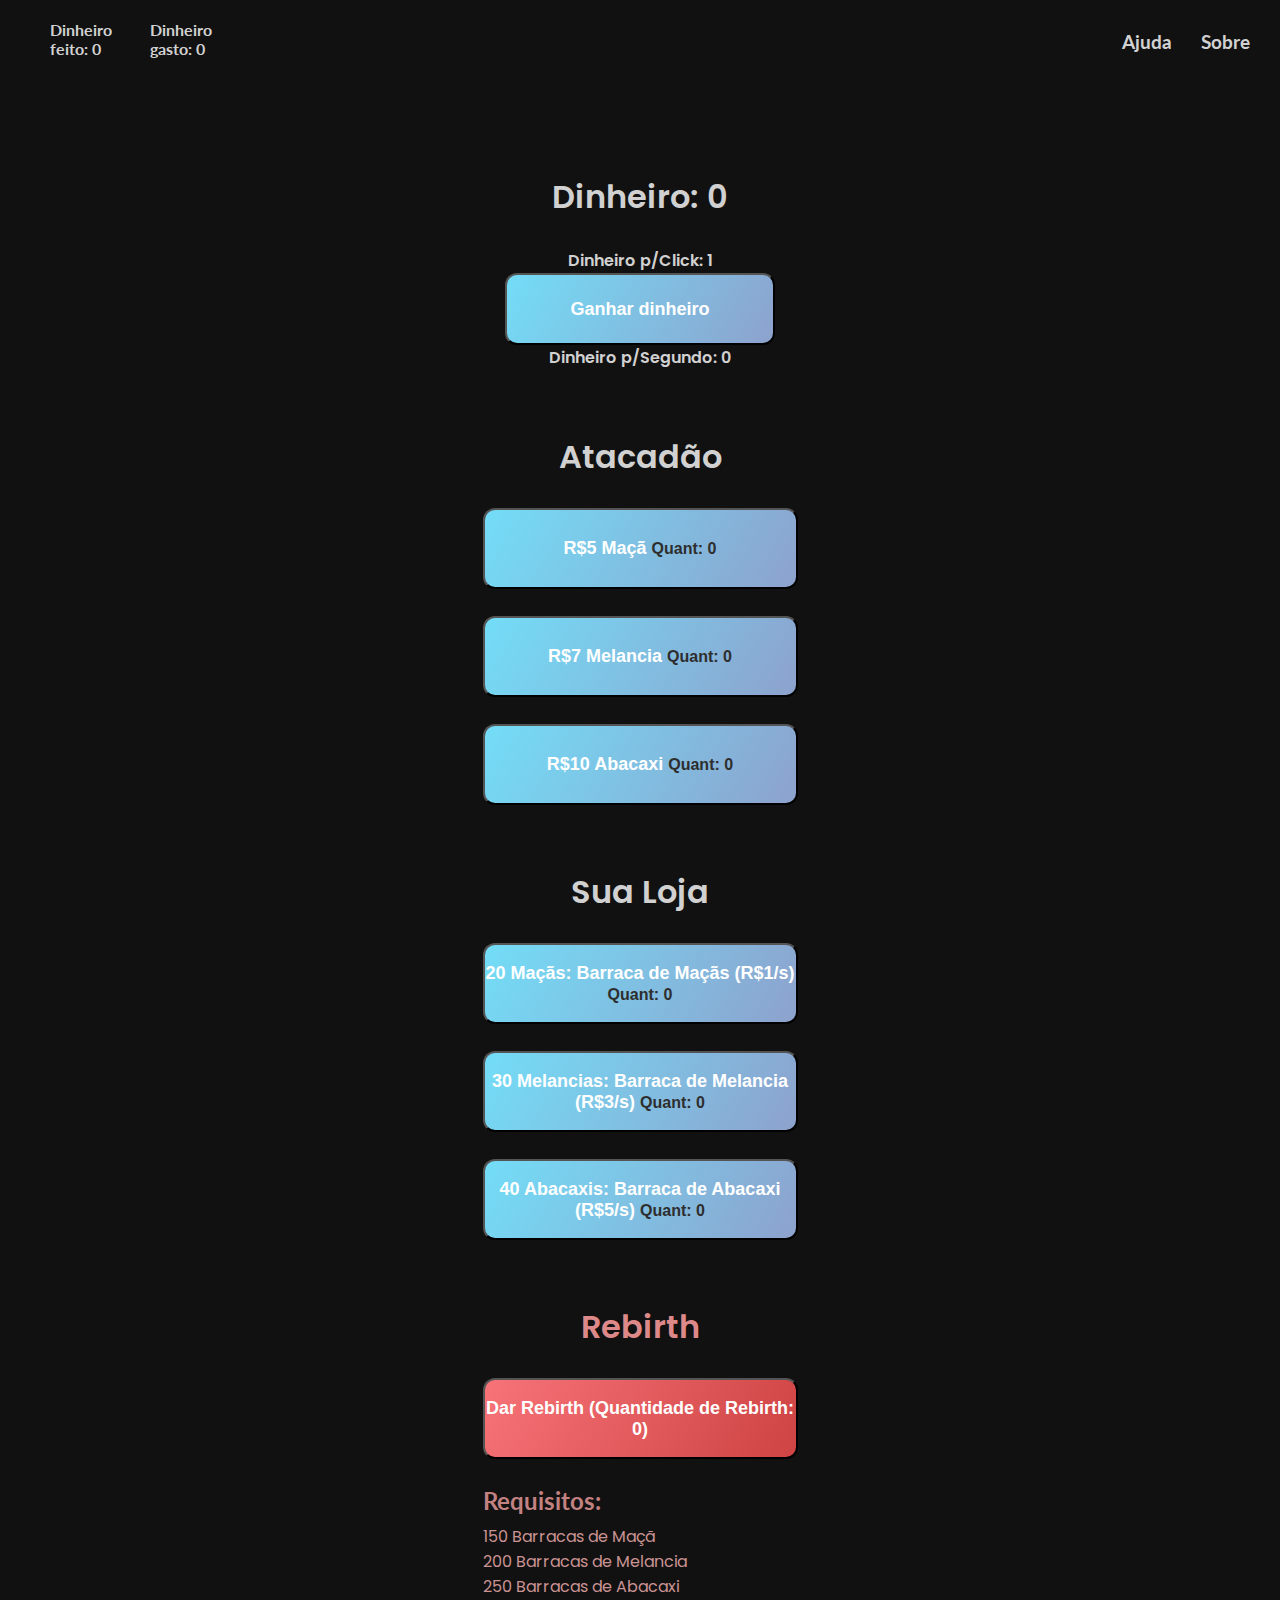
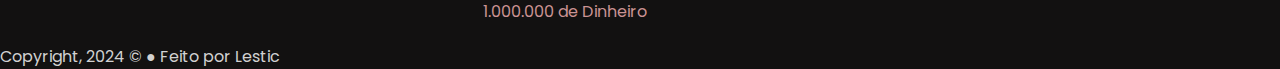
<file: index.html>
<!DOCTYPE html>
<html lang="pt-br">
<head>
  <meta charset="UTF-8">
  <meta name="viewport" content="width=device-width, initial-scale=1.0">
  <meta property="og:title" content=" :: Fruit Store - Menu Principal :: ">
  <meta property="og:site_name" content="https://lesticc.github.io/fruitstore/">
  <meta property="og:description" content="Um jogo Clicker criado por Lestic!">
  <meta property="og:type" content="website">
  <meta property="og:author" content="Lestic">
  <meta property="og:locale" content="pt_BR">
  <meta name="descripition" content="Um jogo Clicker criado por Lestic!">
  <meta name="copyright" content="FruitStore ©">
  <meta name="author" content="Lestic">
  <meta name="twitter:card" content="summary_large_image"/>
  <meta name="twitter:site" content="@digitalocean"/>
  <meta name="twitter:title" content=":: Fruit Store ::"/>
  <meta name="twitter:description" content="Um jogo Clicker criado por Lestic!"/>
  <meta name="google-site-verification" content="qdvhe5ySrzU-nxPTR2QinfaxhhXcJ3-aOKkdvIsd1sU"/>
  <!--<meta name="twitter:image" content="https://html.sammy-codes.com/images/large-profile.jpg"/>-->
  <title> :: Fruit Store - Menu Principal :: </title>
  <script src="./src/js/variaveis.js"></script>
  <script src="./src/js/index.js"></script> 
  <link rel="stylesheet" href="./src/css/reset.css">
  <link rel="stylesheet" href="./src/css/import.css">
  <link rel="stylesheet" href="./src/css/base.css">
  <link rel="stylesheet" href="./src/css/texto.css">
</head>
<body>
  <div class="mainindex">
    <div class="header">
      <header class="header-main-header">
        <div class="header-stats-main">
        </div>
        <div class="header-stats-main">
          <div class="moneymakediv header-main-header-stats"><p class="lato-bold">Dinheiro feito: <span id="makemoney">0</span></p></div>
          <div class="moneywaste header-main-header-stats"><p class="lato-bold">Dinheiro gasto: <span id="wastemoney">0</span></p></div>
        </div>
        <div class="header-link-otherpages">
          <ul> 
            <button class="lato-bold aheader-link-otherpages" id="botaoajuda">Ajuda</button>
            <button class="lato-bold aheader-link-otherpages" id="botaosobre">Sobre</button>
          </ul> 
        </div>  
      </header>
    </div>
    <div id="home-index"> <!-- Home index -->
      <div class="money">
        <p class="poppins-semibold dinheiro naoSelecionavel">Dinheiro: <span id="money" class="spanmoney">0</span></p>
      </div>
      <div class="indexhome">
        <div class="botaohomedpc">
          <p class="poppins-semibold naoSelecionavel">Dinheiro p/Click: <span id="dpc">1</span></p>
        </div>
        <div class="botaohome">
          <button class="buttonhome naoSelecionavel" id="botao">Ganhar dinheiro</button>
        </div>
        <div class="botaohome">
          <p class="poppins-semibold naoSelecionavel">Dinheiro p/Segundo: <span id="cps">0</span></p>
      </div>
        <div class="items">
          <div class="titulo">
            <h1 class="titulomarketplace poppins-semibold naoSelecionavel">Atacadão</h1>
          </div>
        <div class="store">
          <div class="storelista">
            <button class="buttonstore naoSelecionavel" id="marketplaceone"><span id="itemnumeroum">R$5 Maçã</span> <span class="marketplacenum">Quant: <span id="applenum">0</span></button>
            <button class="buttonstore naoSelecionavel" id="marketplacetwo"><span id="itemnumerodois">R$7 Melancia</span> <span class="marketplacenum">Quant: <span id="watermelonnum">0</span></button>
            <button class="buttonstore naoSelecionavel" id="marketplacethr"><span id="itemnumerotres">R$10 Abacaxi</span> <span class="marketplacenum">Quant: <span id="pineapplenum">0</span></button>
          </div>
        </div>
      </div>
      <div class="yourstore">
        <div class="titulo">
          <h1 class="titulomarketplace poppins-semibold naoSelecionavel">Sua Loja</h1>
        </div>
        <div class="store">
          <div class="storelista">
            <button class="buttonstore naoSelecionavel" id="sellapple"><span id="itemnumeroquatro">20 Maçãs: Barraca de Maçã (R$1/s)</span> <span class="marketplacenum">Quant: <span id="sellapplenum">0</span></button>
            <button class="buttonstore naoSelecionavel" id="sellwatermelon"><span id="itemnumerocinco">30 Melancias: Barraca de Melancia (R$3/s)</span> <span class="marketplacenum">Quant: <span id="sellwatermelonnum">0</span></button>
            <button class="buttonstore naoSelecionavel" id="sellpineapple"><span id="itemnumeroseis">35 Abacaxis: Barraca de Abacaxi (R$5/s)</span> <span class="marketplacenum">Quant: <span id="sellpineapplenum">0</span></span></button>
          </div>
        </div>
        <div class="yourstore">
          <div class="titulo">
            <h1 class="titulomarketplacerebirth poppins-semibold naoSelecionavel">Rebirth</h1>
          </div>
          <div class="store">
            <div class="storelista">
              <button class="buttonstorerebirth naoSelecionavel" id="btsr">Dar Rebirth (Quantidade de Rebirth: <span id="rebirthnum">0</span>)</button>
              <div class="rebirthstore naoSelecionavel">
                <h2 class="rebirthstoreh2">Requisitos:</h2>
                <div class="rebirthstorelist">
                  <p class="rebirthstorelistp" id="rebirthstorelistpu">150 Barracas de Maçã</p>
                  <p class="rebirthstorelistp" id="rebirthstorelistpd">200 Barracas de Melancia</p>
                  <p class="rebirthstorelistp" id="rebirthstorelistpt">250 Barracas de Abacaxi</p>
                  <p class="rebirthstorelistp" id="rebirthstorelistpq">1.000.000 de Dinheiro</p>
                </div>
              </div>
            </div>
          </div>
        </div>
      </div>
     </div>
    </div> <!--Home index - Final -->
    <div id="home-ajuda" style="display:none;"> <!-- Home ajuda -->
      <div class="home-sobrehtml">
          <div class="text-home-sobrehtml">
              <h1>Central de Ajuda</h1>
              <br>
              <p>Aqui será onde suas dúvidas sobre o jogo serão respondidas.</p>
              <br><br>
              <h2>Como jogar?</h2>
              <br>
              <p>Você consegue R$1 a cada vez que você aperta o botão "Ganhar Dinheiro", assim você pode comprar suas coisas.</p>
              <br><br>
              <h2>Como conseguir clicks por segundo?</h2>
              <br>
              <p>Comprando 20 laranjas (com R$100), você comprará a Barraca de Maçã logo na parte inferior do site. Assim também funcionando para o abacaxi.</p>
          </div>
      </div>
  </div> <!-- Home ajuda - Final -->
  <div class="home-sobrehtml" id="home-sobre" style="display:none;"> <!-- Home sobre -->
    <div class="text-home-sobrehtml">
      <h1>Sobre o Fruit Store</h1>
      <p class="text-home-sobrehtml-versao">(Beta V1.3)</p>
      <br>
      <p>É um jogo clicker, que você compra frutas, faz sua loja e começa a ganhar dinheiro, para investir cada vez mais. O jogo ainda está no processo de desenvolvimento, sendo esse seu lançamento
          beta. Para testes e divulgação.
      </p>
      <br><br>
      <h2>Inspirações</h2>
      <br>
      <p>MoneyClicker - Lohran</p>
      <p>CookieClicker - Julien</p>
      <br><br>
      <h2>Pessoas especiais</h2>
      <br>
      <p>Meus amigos da escola (:D)</p>
      <p>Lohran pelas suas ajudas no JS</p>
      <br><br>
      <h2>Bastidores</h2>
      <br>
      <p>Progamação, Estilizagem, Estrutura: Lestic</p>
    </div>
   </div> <!-- Home sobre final-->
  </div>
    <div class="footer">
      <footer>
        <p>Copyright, 2024 © ● Feito por Lestic</p>
      </footer>
    </div>
  </div>
</body>
</html>
</file>
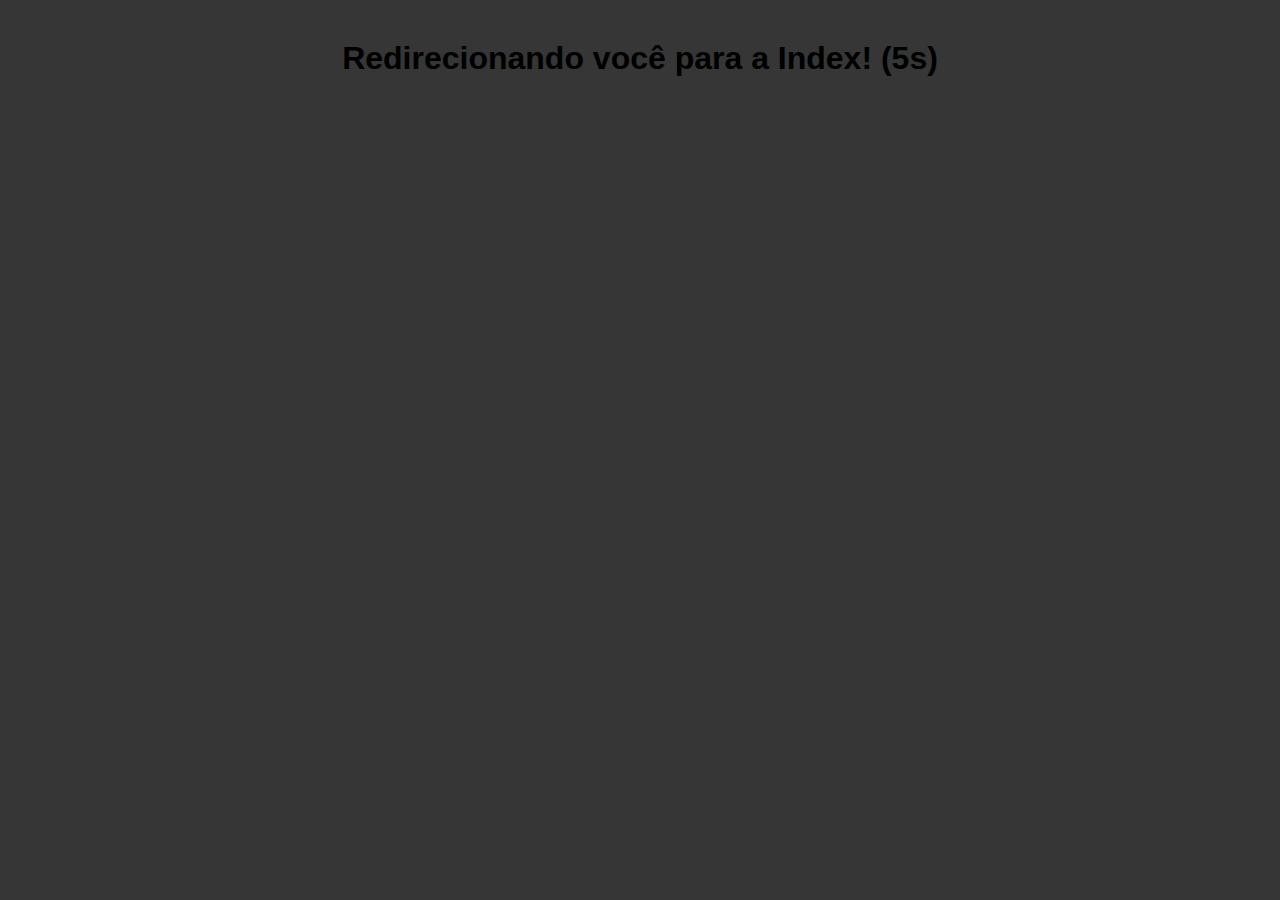
<file: ajuda.html>
<!DOCTYPE html>
<html lang="en">
<head>
    <meta charset="UTF-8">
    <meta name="viewport" content="width=device-width, initial-scale=1.0">
    <meta http-equiv="refresh" content="5; URL='./'"/>
    <style>
        body{
            background-color:rgb(54, 54, 54);
        }
        .flex{
            display:flex;
            justify-content:center;
            align-content:center;
            margin-top:20px;
            text-align:center;
        }
        .block{
            display:block;
        }
        h1, p, a{
            font-family:sans-serif;
            margin:0;
            color:black;
        }
        #a{
            margin-top:3px;
            display:none;
        }
    </style>
    <script src="./src/js/refresh/index.js"></script>
    <title>Redirecionando para a index...</title>
</head>
<body>
    <main>
        <div class="flex">
            <div class="flex">
                <div class="block">
                    <h1>Redirecionando você para a Index! (<span id="s">5s</span>)</h1>
                    <p id="a">Caso você não seja redirecionado, clique <a href="./">aqui!</a></p>
                </div>
            </div>
        </div>
    </main>
</body>
</html>
</file>
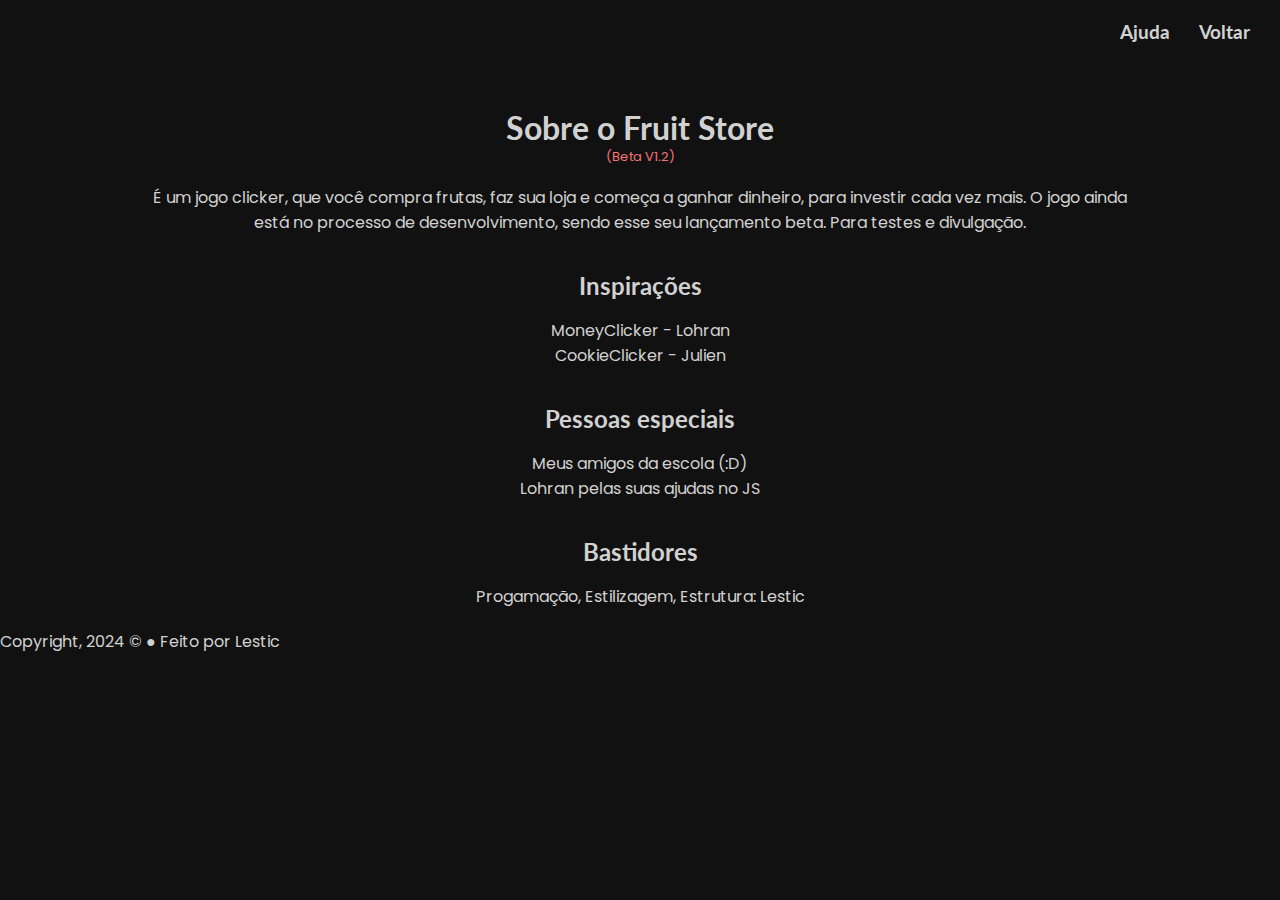
<file: sobre.html>
<!DOCTYPE html>
<html lang="pt-br">
<head>
  <meta charset="UTF-8">
  <meta name="viewport" content="width=device-width, initial-scale=1.0">
  <meta property="og:title" content=" :: Fruit Store - Menu Sobre :: ">
  <meta property="og:site_name" content="https://lesticc.github.io/fruitstore/">
  <meta property="og:description" content="Um jogo Clicker criado por Lestic!">
  <meta property="og:type" content="website">
  <meta property="og:author" content="Lestic">
  <meta property="og:locale" content="pt_BR">
  <meta name="descripition" content="Um jogo Clicker criado por Lestic!">
  <meta name="copyright" content="FruitStore ©">
  <meta name="author" content="Lestic">
  <meta name="twitter:card" content="summary_large_image"/>
  <meta name="twitter:site" content="@digitalocean"/>
  <meta name="twitter:title" content=":: Fruit Store ::"/>
  <meta name="twitter:description" content="Um jogo Clicker criado por Lestic!"/>
  <!--<meta name="twitter:image" content="https://html.sammy-codes.com/images/large-profile.jpg"/>-->
  <title> :: Fruit Store - Sobre :: </title>
  <script src="./src/js/variaveis.js"></script>
  <link rel="stylesheet" href="./src/css/reset.css">
  <link rel="stylesheet" href="./src/css/import.css">
  <link rel="stylesheet" href="./src/css/base.css">
  <link rel="stylesheet" href="./src/css/texto.css">
</head>
<body>
    <div class="main">
        <div class="header">
          <header class="header-main-header">
            <div class="header-link-otherpages">
              <ul>
                <a href="./ajuda.html" class="lato-bold aheader-link-otherpages" target="_blank">Ajuda</a>
                <a href="./" class="lato-bold aheader-link-otherpages" target="_blank">Voltar</a>
              </ul>
            </div>
          </header>
        </div>
        <div class="home">
            <div class="home-sobrehtml">
                <div class="text-home-sobrehtml">
                    <h1>Sobre o Fruit Store</h1>
                    <p class="text-home-sobrehtml-versao">(Beta V1.2)</p>
                    <br>
                    <p>É um jogo clicker, que você compra frutas, faz sua loja e começa a ganhar dinheiro, para investir cada vez mais. O jogo ainda está no processo de desenvolvimento, sendo esse seu lançamento
                        beta. Para testes e divulgação.
                    </p>
                    <br><br>
                    <h2>Inspirações</h2>
                    <br>
                    <p>MoneyClicker - Lohran</p>
                    <p>CookieClicker - Julien</p>
                    <br><br>
                    <h2>Pessoas especiais</h2>
                    <br>
                    <p>Meus amigos da escola (:D)</p>
                    <p>Lohran pelas suas ajudas no JS</p>
                    <br><br>
                    <h2>Bastidores</h2>
                    <br>
                    <p>Progamação, Estilizagem, Estrutura: Lestic</p>
                </div>
            </div>
        </div>
        <div class="footer">
            <footer>
              <p>Copyright, 2024 © ● Feito por Lestic</p>
            </footer>
          </div>
    </div>
</body>
</html>
</file>
<file: src/css/import.css>
@import url('https://fonts.googleapis.com/css2?family=Lato:ital,wght@0,100;0,300;0,400;0,700;0,900;1,100;1,300;1,400;1,700;1,900&family=Open+Sans:ital,wdth,wght@0,75..100,300..800;1,75..100,300..800&family=Poppins:ital,wght@0,100;0,200;0,300;0,400;0,500;0,600;0,700;0,800;0,900;1,100;1,200;1,300;1,400;1,500;1,600;1,700;1,800;1,900&display=swap');

  .lato-thin {
    font-family: "Lato", sans-serif;
    font-weight: 100;
    font-style: normal;
  }
  
  .lato-thin-italic {
    font-family: "Lato", sans-serif;
    font-weight: 100;
    font-style: italic;
  }
  
  .lato-light {
    font-family: "Lato", sans-serif;
    font-weight: 300;
    font-style: normal;
  }
  
  .lato-light-italic {
    font-family: "Lato", sans-serif;
    font-weight: 300;
    font-style: italic;
  }
  
  .lato-regular {
    font-family: "Lato", sans-serif;
    font-weight: 400;
    font-style: normal;
  }
  
  .lato-regular-italic {
    font-family: "Lato", sans-serif;
    font-weight: 400;
    font-style: italic;
  }
  
  .lato-bold {
    font-family: "Lato", sans-serif;
    font-weight: 700;
    font-style: normal;
  }
  
  .lato-bold-italic {
    font-family: "Lato", sans-serif;
    font-weight: 700;
    font-style: italic;
  }
  
  .lato-black {
    font-family: "Lato", sans-serif;
    font-weight: 900;
    font-style: normal;
  }
  
  .lato-black-italic {
    font-family: "Lato", sans-serif;
    font-weight: 900;
    font-style: italic;
  }

  .poppins-thin {
    font-family: "Poppins", sans-serif;
    font-weight: 100;
    font-style: normal;
  }
  
  .poppins-thin-italic {
    font-family: "Poppins", sans-serif;
    font-weight: 100;
    font-style: italic;
  }
  
  .poppins-extralight {
    font-family: "Poppins", sans-serif;
    font-weight: 200;
    font-style: normal;
  }
  
  .poppins-extralight-italic {
    font-family: "Poppins", sans-serif;
    font-weight: 200;
    font-style: italic;
  }
  
  .poppins-light {
    font-family: "Poppins", sans-serif;
    font-weight: 300;
    font-style: normal;
  }
  
  .poppins-light-italic {
    font-family: "Poppins", sans-serif;
    font-weight: 300;
    font-style: italic;
  }
  
  .poppins-regular {
    font-family: "Poppins", sans-serif;
    font-weight: 400;
    font-style: normal;
  }
  
  .poppins-regular-italic {
    font-family: "Poppins", sans-serif;
    font-weight: 400;
    font-style: italic;
  }
  
  .poppins-medium {
    font-family: "Poppins", sans-serif;
    font-weight: 500;
    font-style: normal;
  }
  
  .poppins-medium-italic {
    font-family: "Poppins", sans-serif;
    font-weight: 500;
    font-style: italic;
  }
  
  .poppins-semibold {
    font-family: "Poppins", sans-serif;
    font-weight: 600;
    font-style: normal;
  }
  
  .poppins-semibold-italic {
    font-family: "Poppins", sans-serif;
    font-weight: 600;
    font-style: italic;
  }
  
  .poppins-bold {
    font-family: "Poppins", sans-serif;
    font-weight: 700;
    font-style: normal;
  }
  
  .poppins-bold-italic {
    font-family: "Poppins", sans-serif;
    font-weight: 700;
    font-style: italic;
  }
  
  .poppins-extrabold {
    font-family: "Poppins", sans-serif;
    font-weight: 800;
    font-style: normal;
  }
  
  .poppins-extrabold-italic {
    font-family: "Poppins", sans-serif;
    font-weight: 800;
    font-style: italic;
  }
  
  .poppins-black {
    font-family: "Poppins", sans-serif;
    font-weight: 900;
    font-style: normal;
  }
  
  .poppins-black-italic {
    font-family: "Poppins", sans-serif;
    font-weight: 900;
    font-style: italic;
  }
</file>
<file: src/css/texto.css>
p{
    font-family:'Poppins', sans-serif;
    color:#d1d1d1;
}
h1, h2, h3, h4, h5, h6{
    font-family:'Lato', sans-serif;
    color:#d1d1d1;
}
</file>
<file: src/css/base.css>
.naoSelecionavel {
    -webkit-touch-callout: none;  /* iPhone OS, Safari */
    -webkit-user-select: none;    /* Chrome, Safari 3 */
    -khtml-user-select: none;     /* Safari 2 */
    -moz-user-select: none;       /* Firefox */
    -ms-user-select: none;        /* IE10+ */
    user-select: none;            /* Possível implementação no futuro */
    /* cursor: default; */
}
body{
    height:100%;
    width:100%;
    background-color:#121111;
}
.money{
    margin-top:10vh;
}
.money, .botaohome, .store{
    display:flex;
    justify-content:center;
    align-items:center;
}
.buttonhome{
    height:8vh;
    width:30vh;
    font-size:large;
    border-radius:12px;
    background:linear-gradient(120deg, #73ddf7 0%, #8da2cd 100%);
    border-color:black;
    color:rgb(256, 256, 256);
    text-shadow:2vh;
    font-weight:700;
}
.botaohomedpc{
    margin-top:3vh;
    display:flex;
    justify-content:center;
    align-items:center;
}
.buttonhome:hover, .buttonstore:hover{
    background:linear-gradient(120deg, #73ddf7 0%, #778fc0 100%);
    cursor:pointer;
}
.buttonstore{
    background:linear-gradient(120deg, #73ddf7 0%, #8da2cd 100%);
}
.buttonstorerebirth{
    background:linear-gradient(120deg, #f77378 0%, #ce4343 100%); 
}
.buttonstore, .buttonstorerebirth{
    margin-top:3vh;
    height:9vh;
    width:35vh;
    font-size:large;
    border-radius:12px;
    border-color:black;
    color:rgb(256, 256, 256);
    text-shadow:2vh;
    font-weight:700;
    display:block;
    cursor:pointer;
}
.items, .yourstore{
    margin-top:7vh;
}
.titulomarketplace, .titulomarketplacerebirth{
    font-size:xx-large;
    text-align:center;
    color:#d1d1d1;
}
.titulomarketplacerebirth{
    color:#de8989;
}
.marketplacenum{
    font-size:medium;
    color:#2e2e2e;
}
.dinheiro{
    font-size:xx-large;
    text-align:center;
    color:#d1d1d1;
}
.header-main-header{
    padding:10px;
    display:flex;
}
.header-stats-main{
    padding:10px;
    display:flex;
}
.header-main-header-stats{
    margin-left:10px;
}
.header-link-otherpages{
    padding:10px;
    display:flex;
    justify-content:right;
    align-items:right;
    height:100%;
    width:100%;
}
.aheader-link-otherpages{
    color:#d1d1d1;
    padding:10px;
    background:0;
    border:0;
    cursor:pointer;
    font-size:larger;
    margin-left:5px;
}.aheader-link-otherpages:hover{
    color:#c5c5c5;
    text-decoration:underline;
    padding:10px;
}
.footer{
    padding-top:20px;
}
.rebirthstore{
    margin-top:3vh;
}
.rebirthstorelist{
    margin-top:1vh;
}
.rebirthstorelistp{
    color:#ca9393;
}
.rebirthstoreh2{
    color:#c28282;
}
/*sobre.html*/

.home-sobrehtml{
    text-align:center;
    padding-left:15vh;
    padding-right:15vh;
}
.text-home-sobrehtml{
    margin-top:5vh;
}
.text-home-sobrehtml-versao{
    font-size:small;
    color:#f77378;
}
</file>
